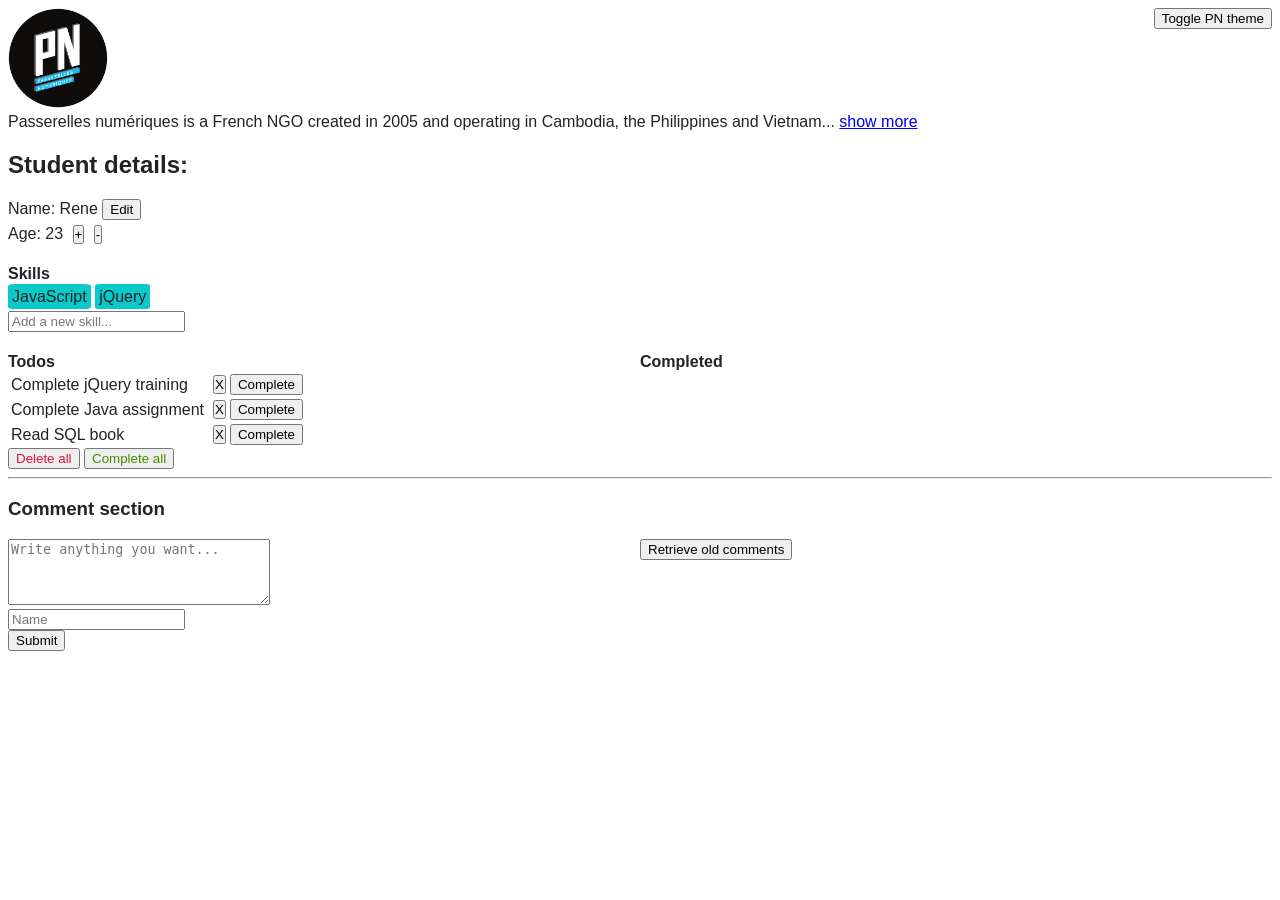
<file: index.html>
<!DOCTYPE html>
<html>

<head>
    <meta charset='utf-8'>
    <title>jQuery Activity 1</title>
    <meta name='viewport' content='width=device-width, initial-scale=1'>

    <!-- jQuery CDN -->
    <script src="https://code.jquery.com/jquery-3.5.1.min.js"
        integrity="sha256-9/aliU8dGd2tb6OSsuzixeV4y/faTqgFtohetphbbj0=" crossorigin="anonymous"></script>

    <script src='myscript-TOCOMPLETE.js'></script>

    <link rel="stylesheet" href="style.css">
</head>

<body id="top">
    <header>
        <img id="logo" src="PN_Logo.png" height="100px">
        <button id="toggle-theme">Toggle PN theme</button>
    </header>
    <main>
        <p>Passerelles numériques is a French NGO created in 2005 and operating in Cambodia, the Philippines and Vietnam...
            <span id="description-hidden">
                Our mission is to provide education, technical and professional training in the digital sector to young
                underprivileged people by leveraging their potential and willpower. We endeavour to truly develop their
                employability which will allow them and their families to escape poverty in a sustainable way, and
                contribute to the social and economic development of their countries.
            </span>
            <a id="more" href="#description-hidden">show more</a>
        </p>

        <h2>Student details:</h2>
        <p>Name:
            <span class="editable" id="name">Rene</span>
            <button id="edit-name-btn">Edit</button>
            <input id="name-input" type="text" placeholder="Enter new name here...">
        </p>
        <p>Age: 
            <span class="editable" id="age">23</span>
            <button id="increase-age" class="icon-btn">+</button>
            <button id="decrease-age" class="icon-btn">-</button>
        </p>
        <div>
            <h4>Skills</h4>
            <p id="skills-list">
                <span>JavaScript</span>
                <span>jQuery</span>
            </p>
            <input id="skill-input" type="text" placeholder="Add a new skill...">
        </div>
        <div style="display: flex;">
            <div class="width50">
                <h4>Todos</h4>
                <table id="todos">
                    <tr>
                        <td>Complete jQuery training</td>
                        <td><button class="remove-btn icon-btn">X</button></td>
                        <td><button class="complete-btn">Complete</button></td>
                    </tr>
                    <tr>
                        <td>Complete Java assignment</td>
                        <td><button class="remove-btn icon-btn">X</button></td>
                        <td><button class="complete-btn">Complete</button></td>
                    </tr>
                    <tr>
                        <td>Read SQL book</td>
                        <td><button class="remove-btn icon-btn">X</button></td>
                        <td><button class="complete-btn">Complete</button></td>
                    </tr>
                </table>
                <button id="delete-all" class="major-btn">Delete all</button>
                <button id="complete-all" class="major-btn">Complete all</button>
            </div>
            <div class="width50">
                <h4>Completed</h4>
                <table id="completed">
                </table>
            </div>
        </div>
        <hr>
        <h3>Comment section</h3>
        <div style="display: flex;">
            <div class="width50">
                <textarea rows="4" cols="30" id="comment-body" placeholder="Write anything you want..."></textarea><br>
                <input id="comment-name" type="text" placeholder="Name"><br>
                <input id="submit-comment-btn" type="button" value="Submit">
                <span id="response-msg"></span>
            </div>
            <div class="width50">
                <button id="get-comments-btn">Retrieve old comments</button>
                <ul id="comments-list"></ul>
            </div>
        </div>
        
    </main>
</body>

</html>
</file>
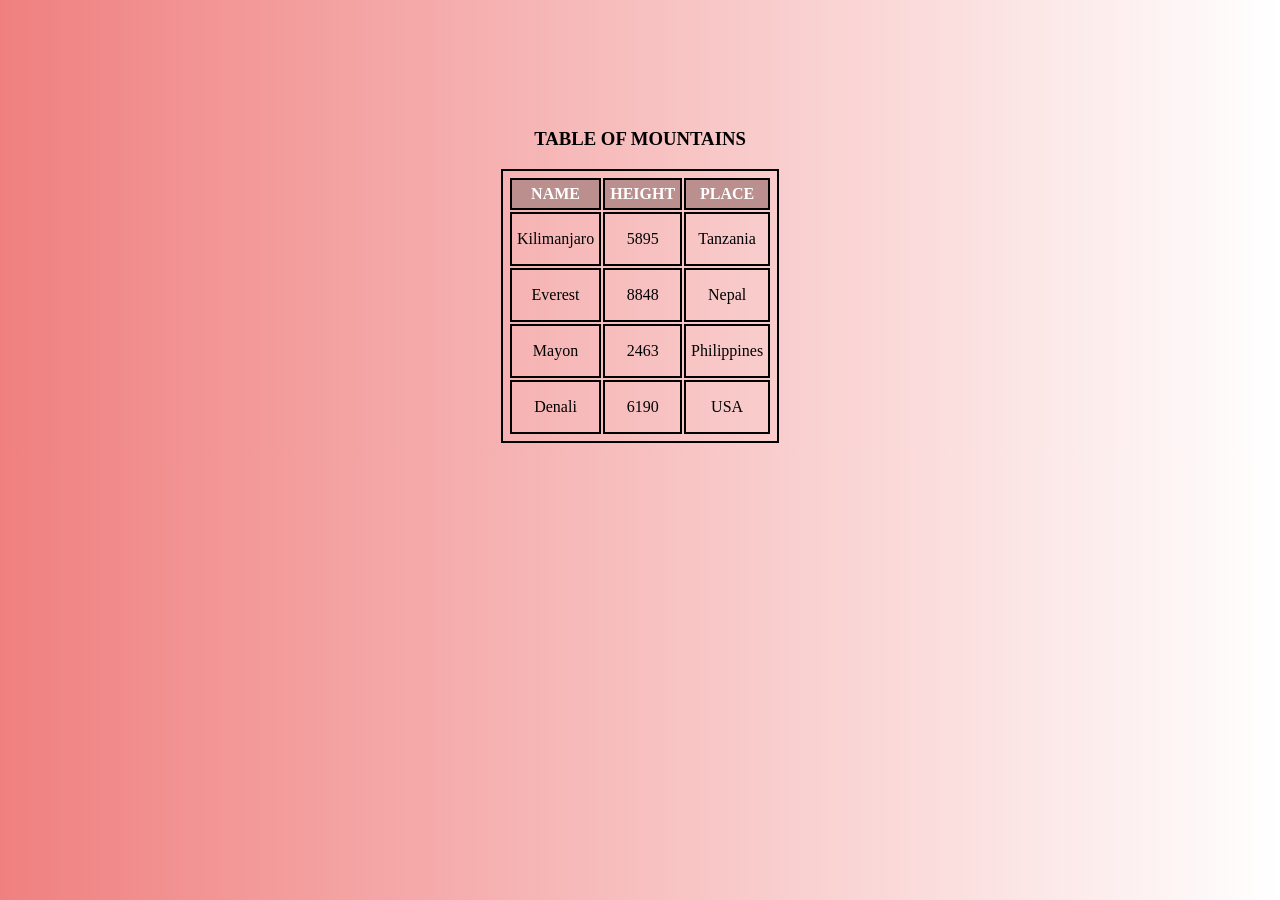
<file: supplementaryExam.html>
<!DOCTYPE html>
<html lang="en">

<head>
    <meta charset="UTF-8">
    <meta name="viewport" content="width=device-width, initial-scale=1.0">
    <title>Supplemetary Activity</title>

    <style>
        body {
            margin-top: 10%;
            background-image: linear-gradient(to right, lightcoral, white);
            text-align: center;
        }
        table, th, td {
            border: 2px solid black;
            padding: 5px;
            text-align: center;
            /* border-collapse: collapse; */
            margin: auto;
        }
        td {
            height: 40px !important;

        }
        th {
            background-color: rosybrown;
            color: white;
        }
    </style>
</head>

<body>
    <!-- Table for Activity #4 -->
    <table id="tableOfMountains">
        <tr>
            <h3>TABLE OF MOUNTAINS</h3>
            <th>NAME</th>
            <th>HEIGHT</th>
            <th>PLACE</th>
        </tr>
    </table>

    <script>
        // #1 LOOPING A TRIANGLE
        let star = "";

        function halfPyramid() {
            // outer loop
            for (i = 0; i <= 6; i++) {
                // inner loop
                for (ctr = 0; ctr <= i; ctr++) {
                    star += "*";
                }
                star += "\n";
            }
            console.log(star);
        }
        halfPyramid();


        // #2 BEAN COUNTING
        let str1 = "Baa Baa Black Sheep";

        function countBs(str1) {
            var b = 0;
            for (i = 0; i < str1.length; i++) {
                if (str1.charAt(i) === "B") {
                    b += 1;
                }
            }
            return b;
        }
        console.log("'B' appears " + countBs(str1) + " times in " + str1);


        let str2 = "You cannot break a woman that seeks her happiness from God."

        function countChar(str2, char) {
            var charCtr = 0;
            for (i = 0; i < str2.length; i++) {
                if (str2.charAt(i) == char) {
                    charCtr++;
                }
            }
            return charCtr;
        }
        console.log(str2 + "\n'A' appears " + countChar(str2, 'a') + " times.");


        // #3 REVERSING AN ARRAY
        let arr1 = ["J", "E", "N", "I", "E", "J", "O", "Y"];

        function reverseArray() {
            var newArray = [];
            for (i = arr1.length - 1; i >= 0; i--) {
                newArray.push(arr1[i]);
            }
            console.log(newArray);
            return newArray;

        }
        reverseArray();


        let arr2 = ["H", "A", "P", "P", "I", "N", "E", "S", "S"];

        function reverseArrayInPlace() {
            for (i = 0; i <= ((arr2.length - 1)) / 2; i++) {
                var tempArray = arr2[i];
                arr2[i] = arr2[arr2.length - 1 - i];
                arr2[arr2.length - 1 - i] = tempArray;
            }
            console.log(arr2);
            return arr2;
        }
        reverseArrayInPlace();


        // #4 BUILD A TABLE
        function buildingTableOfMountains() {
            var mountains = [
                {
                    "name": "Kilimanjaro",
                    "height": "5895",
                    "place": "Tanzania"
                },
                {
                    "name": "Everest",
                    "height": "8848",
                    "place": "Nepal"
                },
                {
                    "name": "Mayon",
                    "height": "2463",
                    "place": "Philippines",
                },
                {
                    "name": "Denali",
                    "height": "6190",
                    "place": "USA",
                },
            ]

            var x = document.getElementById('tableOfMountains');

            for (i = 0; i < mountains.length; i++) {
                var mountain = mountains[i];
                var row = document.createElement('tr');
                var properties = ['name', 'height', 'place',];

                for (ctr = 0; ctr < properties.length; ctr++) {
                    var cell = document.createElement('td');

                    cell.innerHTML = mountain[properties[ctr]];
                    row.appendChild(cell);
                }
                console.log(mountains);
                x.appendChild(row);
            }
        }
        buildingTableOfMountains();
    </script>
</body>

</html>
</file>
<file: style.css>
body {
    font-family: Helvetica, sans-serif;
    color: rgb(36, 35, 35);
}

header {
    display: flex;
    flex-direction: row;
    justify-content: space-between;
    align-items: flex-start;
}

header > button {
    max-height: 40px;
}

.edited { font-weight: bold; font-style: italic;}

p { margin: 5px 0; }

h4 { margin-bottom: 0; }

ul { 
    margin-top: 0;
    list-style-type: circle;
}

div.width50 { width: 50%; }

table#completed {text-decoration: line-through;}

.icon-btn { padding: 0; margin-left: 5px}

#delete-all { color: crimson; }

#complete-all, #response-msg { color: #478c02; }

#skills-list span {
    border-radius: 8%;
    padding: 4px;
    background-color: #0ac9c9;
}
</file>
